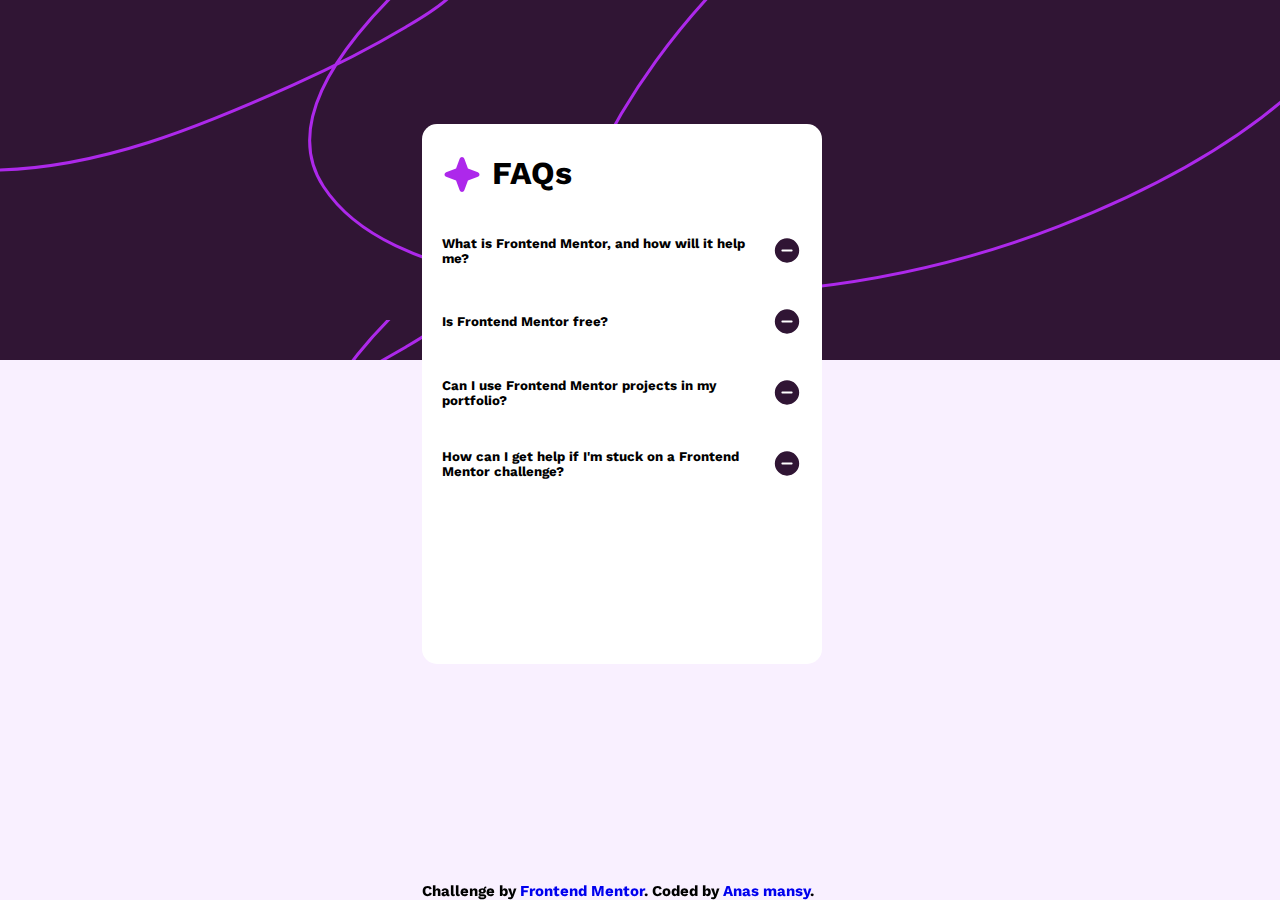
<file: index.html>
<!DOCTYPE html>
<html lang="en">

<head>
  <meta charset="UTF-8">
  <meta name="viewport" content="width=device-width, initial-scale=1.0">
  <!-- displays site properly based on user's device -->

  <link rel="icon" type="image/png" sizes="32x32" href="./assets/images/favicon-32x32.png">
  <link rel="stylesheet" href="style.css">
  <link rel="stylesheet" href="https://fonts.googleapis.com/css2?family=Work+Sans:wght@400;600;700&display=swap">

  <title>Frontend Mentor | FAQ accordion</title>

  <!-- Feel free to remove these styles or customise in your own stylesheet 👍 -->
  <style>
    .attribution {
      font-size: 11px;
      text-align: center;
    }

    .attribution a {
      color: hsl(228, 45%, 44%);
    }
  </style>
</head>

<body>
  <!-- body top and bottom -->
  <div class="top">
  </div>
  <div class="bottom">
    <p>
      Challenge by <a href="https://www.frontendmentor.io?ref=challenge" target="_blank">Frontend Mentor</a>. 
      Coded by <a href="#">Anas mansy</a>.
    </p>
  </div>
  <!-- faqs card -->
  <div class="fqa">
    <div class="head">
      <img src="./assets/images/icon-star.svg" alt="Icon">
      <h1>FAQs</h1>
    </div>

    <!-- content of qustions and answers -->
    <div class="content">
      <!-- first tap  -->
      <div class="tap">
        <div class="question">
          <h5 class=" ">
            What is Frontend Mentor, and how will it help me?          </h5>
          <img class="q-icon" src="./assets/images/icon-minus.svg" alt="" />
        </div>
        <p class="answer">
          Frontend Mentor offers realistic coding challenges to help developers improve their
          frontend coding skills with projects in HTML, CSS, and JavaScript. It's suitable for
          all levels and ideal for portfolio building.
        </p>
      </div>

      <div class="tap">
        <div class="question">
          <h5 class=" ">
            Is Frontend Mentor free?
          </h5>
          <img class="q-icon" src="./assets/images/icon-minus.svg" alt="" />
        </div>
        <p class="answer">
          Yes, Frontend Mentor offers both free and premium coding challenges, with the free
          option providing access to a range of projects suitable for all skill levels.
        </p>
      </div>

      <div class="tap">
        <div class="question">
          <h5 class=" ">
            Can I use Frontend Mentor projects in my portfolio?
          </h5>
          <img class="q-icon" src="./assets/images/icon-minus.svg" alt="" />
        </div>
        <p class="answer">
          Yes, you can use projects completed on Frontend Mentor in your portfolio. It's an excellent
          way to showcase your skills to potential employers!
        </p>
      </div>

      <div class="tap">
        <div class="question">
          <h5 class=" ">
            How can I get help if I'm stuck on a Frontend Mentor challenge?
          </h5>
          <img class="q-icon" src="./assets/images/icon-minus.svg" alt="" />
        </div>
        <p class="answer">
          The best place to get help is inside Frontend Mentor's Discord community. There's a help
          channel where you can ask questions and seek support from other community members.
        </p>
      </div>

    </div>
  </div>
  <!-- <div class="attribution">
    Challenge by <a href="https://www.frontendmentor.io?ref=challenge" target="_blank">Frontend Mentor</a>. 
    Coded by <a href="#">Your Name Here</a>.
  </div> -->
  <script src="app.js"></script>
</body>

</html>
</file>
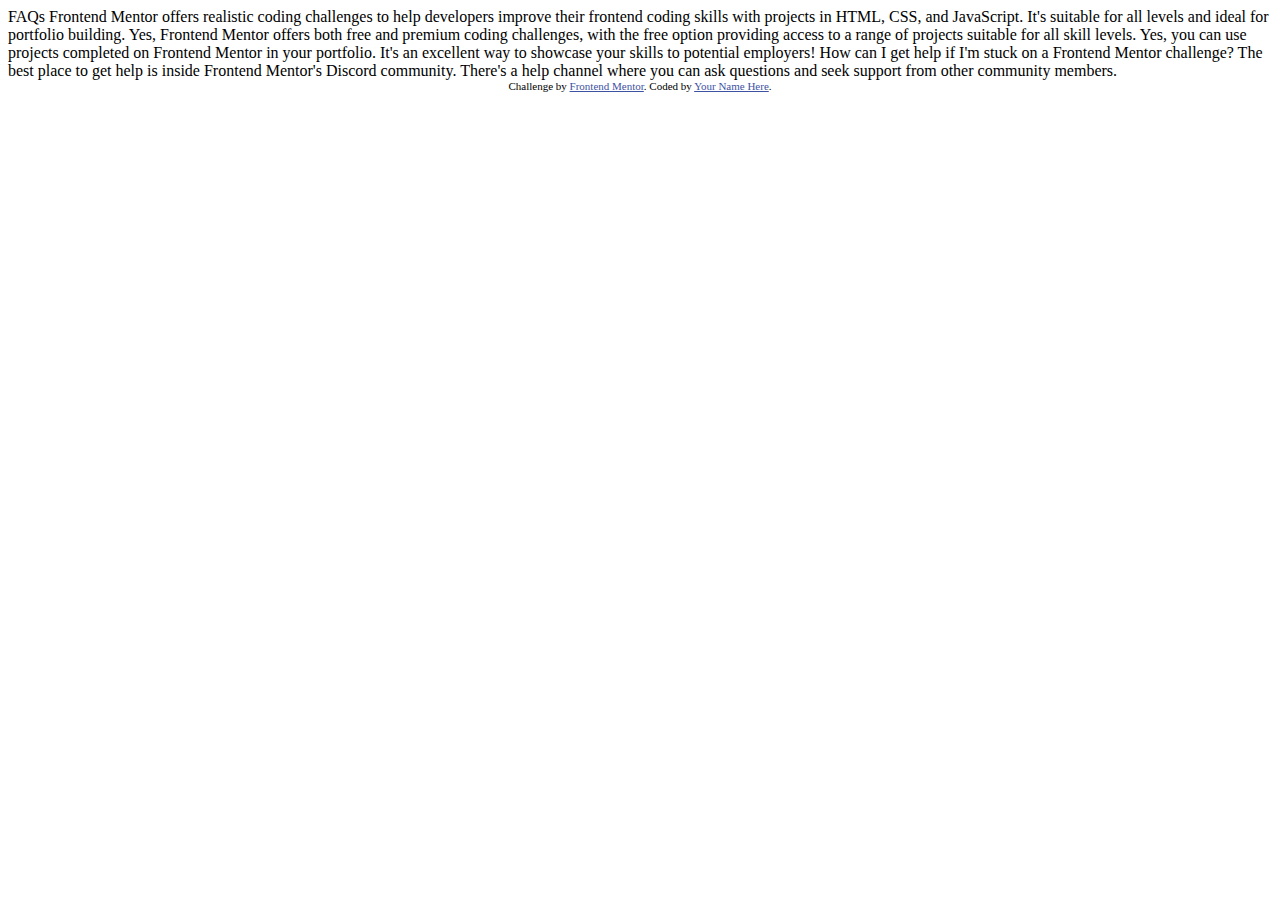
<file: index copy.html>
<!DOCTYPE html>
<html lang="en">
<head>
  <meta charset="UTF-8">
  <meta name="viewport" content="width=device-width, initial-scale=1.0"> <!-- displays site properly based on user's device -->

  <link rel="icon" type="image/png" sizes="32x32" href="./assets/images/favicon-32x32.png">
  
  <title>Frontend Mentor | FAQ accordion</title>

  <!-- Feel free to remove these styles or customise in your own stylesheet 👍 -->
  <style>
    .attribution { font-size: 11px; text-align: center; }
    .attribution a { color: hsl(228, 45%, 44%); }
  </style>
</head>
<body>

  FAQs

  

  Frontend Mentor offers realistic coding challenges to help developers improve their 
  frontend coding skills with projects in HTML, CSS, and JavaScript. It's suitable for 
  all levels and ideal for portfolio building.


  Yes, Frontend Mentor offers both free and premium coding challenges, with the free 
  option providing access to a range of projects suitable for all skill levels.


  Yes, you can use projects completed on Frontend Mentor in your portfolio. It's an excellent
  way to showcase your skills to potential employers!

  How can I get help if I'm stuck on a Frontend Mentor challenge?
  
  The best place to get help is inside Frontend Mentor's Discord community. There's a help 
  channel where you can ask questions and seek support from other community members.

  
  <div class="attribution">
    Challenge by <a href="https://www.frontendmentor.io?ref=challenge" target="_blank">Frontend Mentor</a>. 
    Coded by <a href="#">Your Name Here</a>.
  </div>
</body>
</html>
</file>
<file: style.css>
/* - White: hsl(0, 0%, 100%)
- Light pink: hsl(275, 100%, 97%)
- Grayish purple: hsl(292, 16%, 49%)
- Dark purple: hsl(292, 42%, 14%) */

:root {
    --white: hsl(0, 0%, 100%);
    --Light-pink: hsl(275, 100%, 97%);
    --Grayish-purple: hsl(292, 16%, 49%);
    --Dark-purple: hsl(292, 42%, 14%);

}

* {
    box-sizing: border-box;
    margin: 0;
    padding: 0;
}
a{
    text-decoration: none;
}
body {
    height: 100vh;
    width: 100%;
    position: relative;
    font-family: 'Work Sans', sans-serif;
    
}

.top {
    height: 40vh;
    background-color: var(--Dark-purple);
    background-image: url('./assets/images/background-pattern-desktop.svg');
}

.bottom {
    background-color: var(--Light-pink);
    height: 60vh;
}
.bottom p{
    position: fixed;
    bottom: 0;
    font-size: 15px;
    margin-left: 33%;
    font-weight: bold;
   
}
.fqa {
    position: fixed;
    top: 124px;
    left: 33%;
    height: 60vh;
    background-color: var(--white);
    width: 400px;
    z-index: 11;
    border-radius: 15px;
    padding: 30px 20px;
    font-weight: 700;
}


.head {
    display: flex;
}

.head img {
    margin-right: 10px;
}

.content {
    margin-top: 30px;
}

.tap {
    margin-top: 40px;
 
}

.question {
    display: flex;
    justify-content: space-between;
    align-items: center;
    font-weight: 600;
}
.q-icon{
    cursor: pointer;
}
.answer {
    display: none;
    font-weight: 400;
}


/* mobile screen*/
@media screen and (max-width: 430px) {
  
    .fqa {
        width: 375px;
        position: fixed;
        top: 259px;
        left: 7%;
        height: 57vh; 
         
    }
    .content { 
        height: 84%; 
        display: flex;
        flex-direction: column;
        justify-content: space-between;
    }
    .tap {
        margin-top: 10px;
    }
    .bottom p{ 
        margin-left: 9px; 
       
    }
}
</file>
